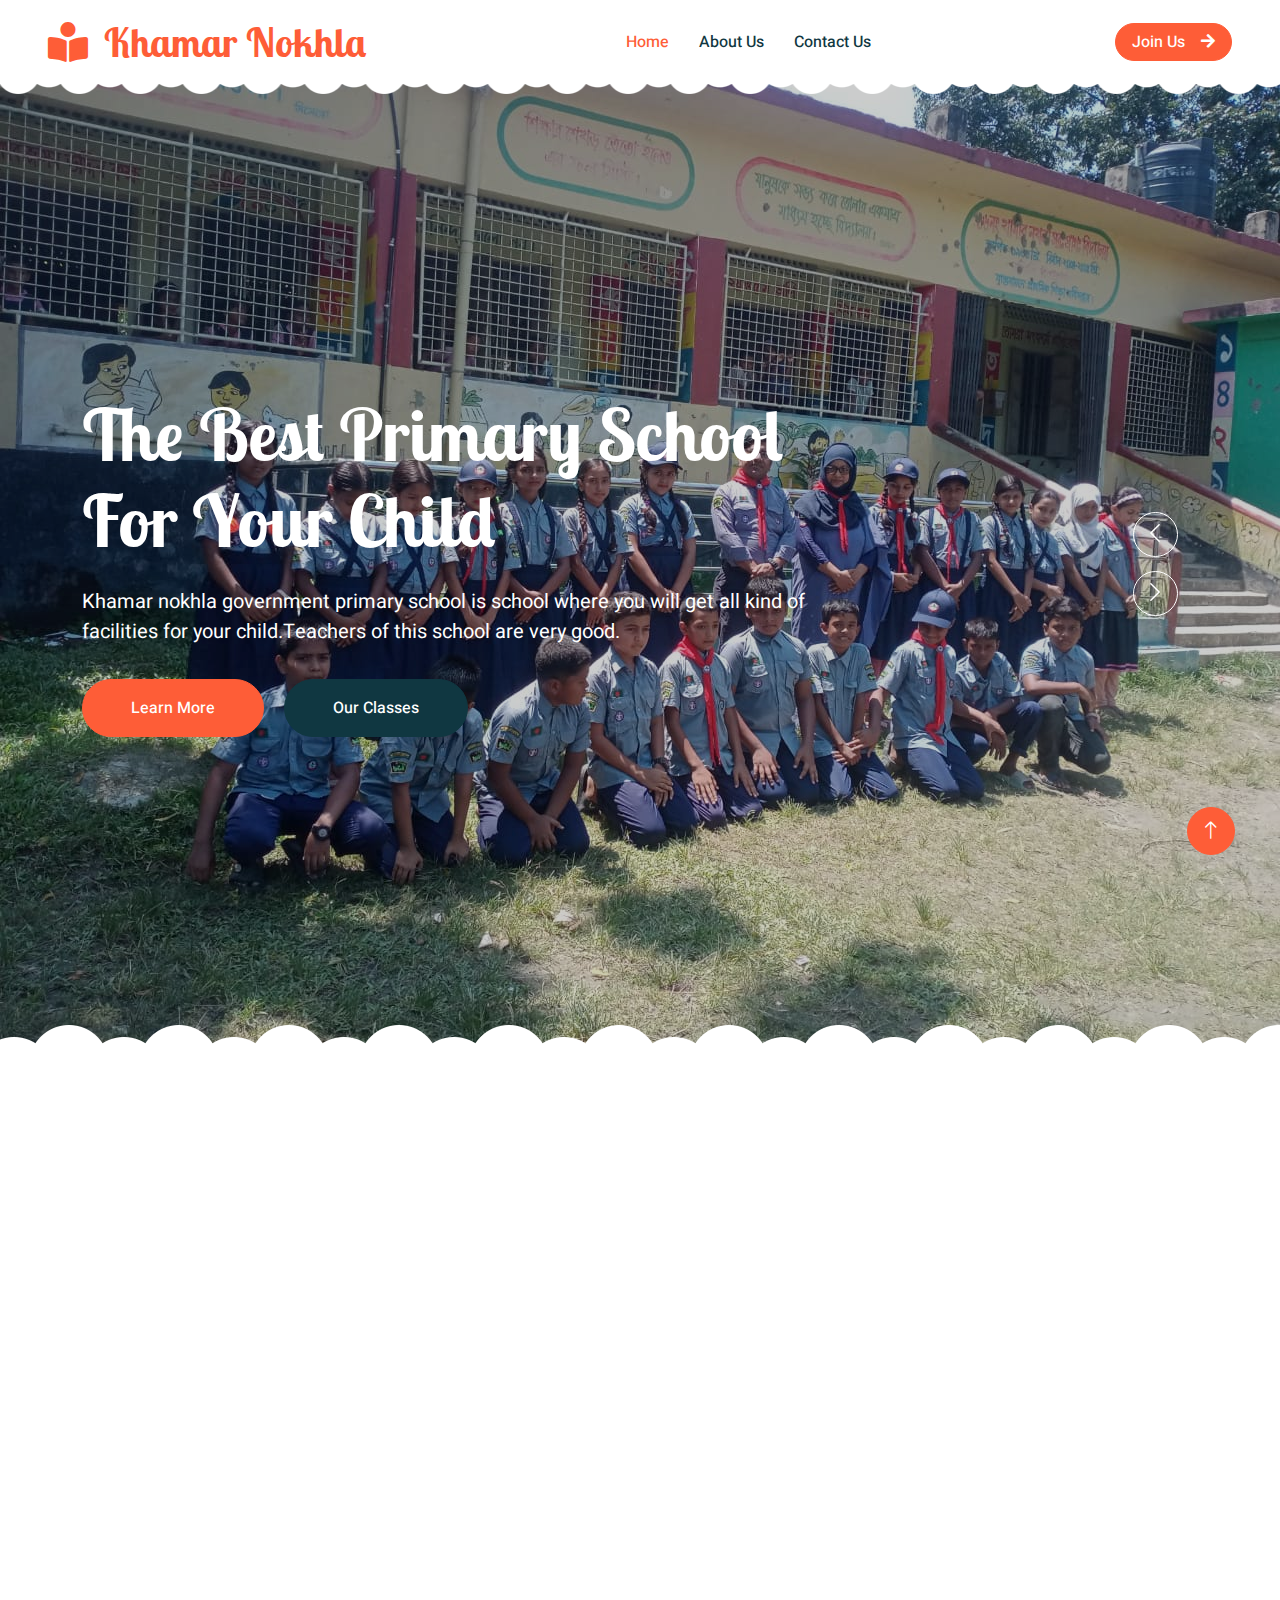
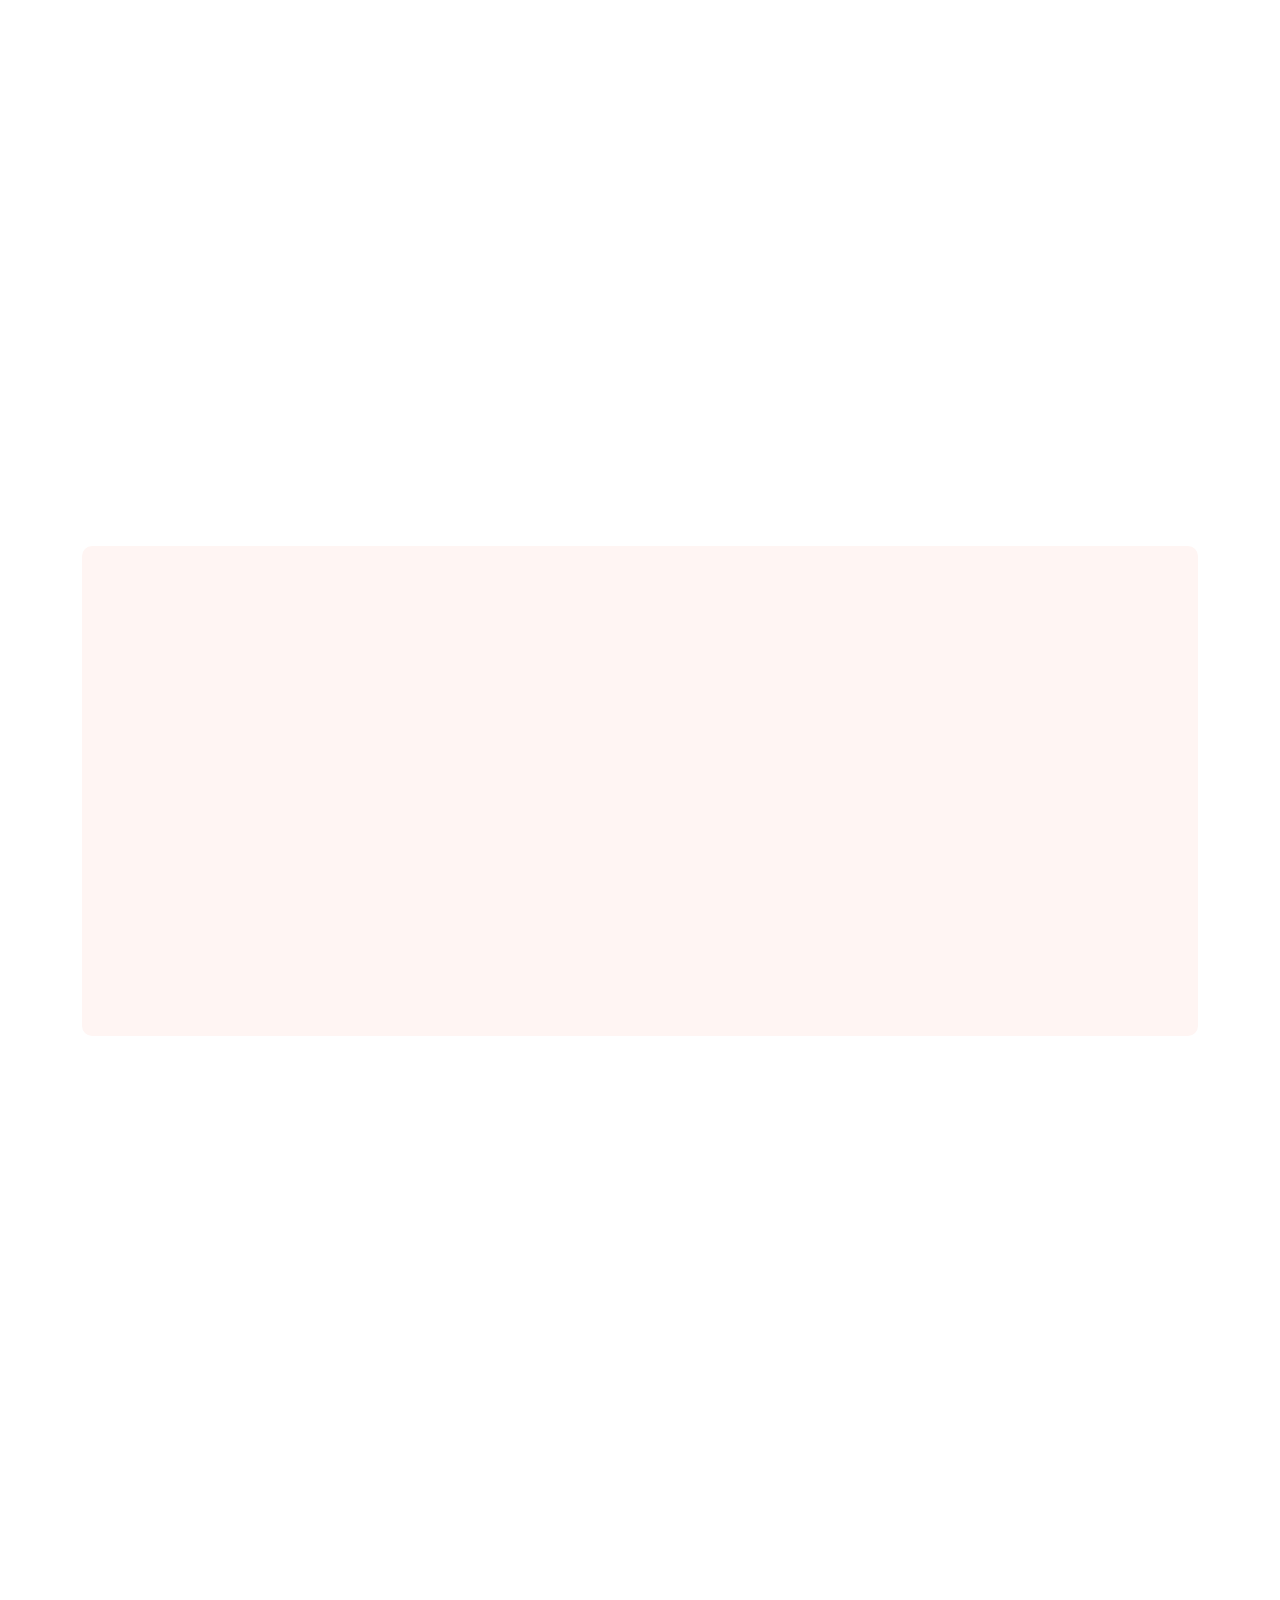
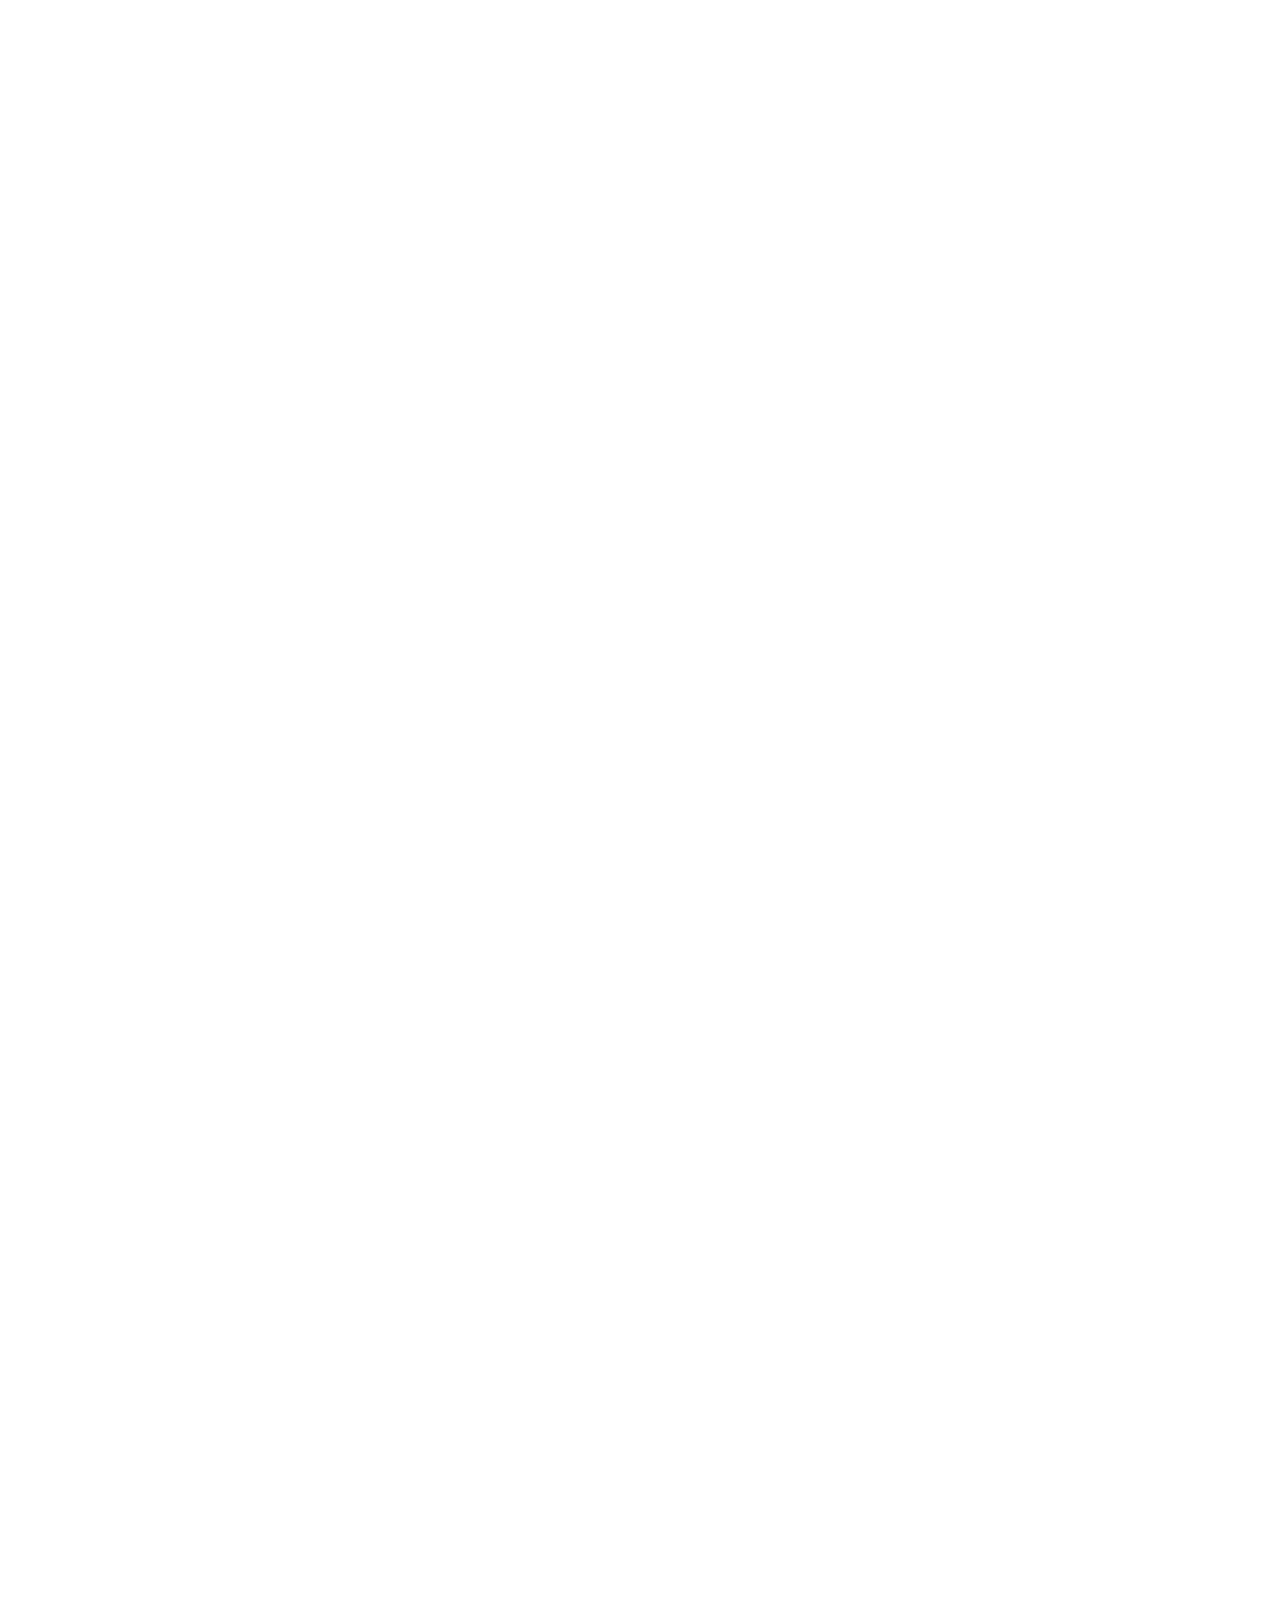
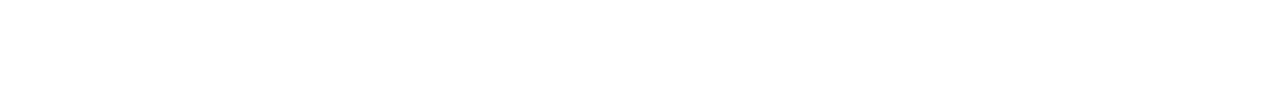
<file: index.html>
<!DOCTYPE html>
<html lang="en">

<head>
    <meta charset="utf-8">
    <title>Khamar Nokhla Govt Primary School</title>
    <meta content="width=device-width, initial-scale=1.0" name="viewport">
    <meta content="" name="keywords">
    <meta content="" name="description">

    <!-- Favicon -->
    <link href="img/favicon.ico" rel="icon">

    <!-- Google Web Fonts -->
    <link rel="preconnect" href="https://fonts.googleapis.com">
    <link rel="preconnect" href="https://fonts.gstatic.com" crossorigin>
    <link href="https://fonts.googleapis.com/css2?family=Heebo:wght@400;500;600&family=Inter:wght@600&family=Lobster+Two:wght@700&display=swap" rel="stylesheet">

    <!-- Icon Font Stylesheet -->
    <link href="https://cdnjs.cloudflare.com/ajax/libs/font-awesome/5.10.0/css/all.min.css" rel="stylesheet">
    <link href="https://cdn.jsdelivr.net/npm/bootstrap-icons@1.4.1/font/bootstrap-icons.css" rel="stylesheet">

    <!-- Libraries Stylesheet -->
    <link href="lib/animate/animate.min.css" rel="stylesheet">
    <link href="lib/owlcarousel/assets/owl.carousel.min.css" rel="stylesheet">

    <!-- Customized Bootstrap Stylesheet -->
    <link href="css/bootstrap.min.css" rel="stylesheet">

    <!-- Template Stylesheet -->
    <link href="css/style.css" rel="stylesheet">
</head>

<body>
    <div class="container-xxl bg-white p-0">
        <!-- Spinner Start -->
        <div id="spinner" class="show bg-white position-fixed translate-middle w-100 vh-100 top-50 start-50 d-flex align-items-center justify-content-center">
            <div class="spinner-border text-primary" style="width: 3rem; height: 3rem;" role="status">
                <span class="sr-only">Loading...</span>
            </div>
        </div>
        <!-- Spinner End -->


        <!-- Navbar Start -->
        <nav class="navbar navbar-expand-lg bg-white navbar-light sticky-top px-4 px-lg-5 py-lg-0">
            <a href="index.html" class="navbar-brand">
                <h1 class="m-0 text-primary"><i class="fa fa-book-reader me-3"></i>Khamar Nokhla</h1>
            </a>
            <button type="button" class="navbar-toggler" data-bs-toggle="collapse" data-bs-target="#navbarCollapse">
                <span class="navbar-toggler-icon"></span>
            </button>
            <div class="collapse navbar-collapse" id="navbarCollapse">
                <div class="navbar-nav mx-auto">
                    <a href="index.html" class="nav-item nav-link active">Home</a>
                    <a href="about.html" class="nav-item nav-link">About Us</a>
                    <a href="contact.html" class="nav-item nav-link">Contact Us</a>
                </div>
                <a href="" class="btn btn-primary rounded-pill px-3 d-none d-lg-block">Join Us<i class="fa fa-arrow-right ms-3"></i></a>
            </div>
        </nav>
        <!-- Navbar End -->


        <!-- Carousel Start -->
        <div class="container-fluid p-0 mb-5">
            <div class="owl-carousel header-carousel position-relative">
                <div class="owl-carousel-item position-relative">
                    <img class="img-fluid" src="img/image1.jpg" alt="">
                    <div class="position-absolute top-0 start-0 w-100 h-100 d-flex align-items-center" style="background: rgba(0, 0, 0, .2);">
                        <div class="container">
                            <div class="row justify-content-start">
                                <div class="col-10 col-lg-8">
                                    <h1 class="display-2 text-white animated slideInDown mb-4">The Best Primary School For Your Child</h1>
                                    <p class="fs-5 fw-medium text-white mb-4 pb-2">Khamar nokhla government primary school is  school where you will get all kind of facilities for your child.Teachers of this school are very good.</p>
                                    <a href="" class="btn btn-primary rounded-pill py-sm-3 px-sm-5 me-3 animated slideInLeft">Learn More</a>
                                    <a href="" class="btn btn-dark rounded-pill py-sm-3 px-sm-5 animated slideInRight">Our Classes</a>
                                </div>
                            </div>
                        </div>
                    </div>
                </div>
                <div class="owl-carousel-item position-relative">
                    <img class="img-fluid" src="img/image2.jpg" alt="">
                    <div class="position-absolute top-0 start-0 w-100 h-100 d-flex align-items-center" style="background: rgba(0, 0, 0, .2);">
                        <div class="container">
                            <div class="row justify-content-start">
                                <div class="col-10 col-lg-8">
                                    <h1 class="display-2 text-white animated slideInDown mb-4">Make A Brighter Future For Your Child</h1>
                                    <p class="fs-5 fw-medium text-white mb-4 pb-2">\Make a bright future for your child with our well trained teachers</p>
                                    <a href="" class="btn btn-primary rounded-pill py-sm-3 px-sm-5 me-3 animated slideInLeft">Learn More</a>
                                    <a href="" class="btn btn-dark rounded-pill py-sm-3 px-sm-5 animated slideInRight">Our Classes</a>
                                </div>
                            </div>
                        </div>
                    </div>
                </div>
            </div>
        </div>
        <!-- Carousel End -->


        <!-- Facilities Start -->
        <div class="container-xxl py-5">
            <div class="container">
                <div class="text-center mx-auto mb-5 wow fadeInUp" data-wow-delay="0.1s" style="max-width: 600px;">
                    <h1 class="mb-3">School Facilities</h1>
                    <p>in our school you will get all kind of facilities for your child</p>
                </div>
                <div class="row g-4">
                    <div class="col-lg-3 col-sm-6 wow fadeInUp" data-wow-delay="0.1s">
                        <div class="facility-item">
                            <div class="facility-icon bg-primary">
                                <span class="bg-primary"></span>
                                <i class="fa fa-bus-alt fa-3x text-primary"></i>
                                <span class="bg-primary"></span>
                            </div>
                            <div class="facility-text bg-primary">
                                <h3 class="text-primary mb-3">School Vehicle</h3>
                                <p class="mb-0">We have school vehicle for your child </p>
                            </div>
                        </div>
                    </div>
                    <div class="col-lg-3 col-sm-6 wow fadeInUp" data-wow-delay="0.3s">
                        <div class="facility-item">
                            <div class="facility-icon bg-success">
                                <span class="bg-success"></span>
                                <i class="fa fa-futbol fa-3x text-success"></i>
                                <span class="bg-success"></span>
                            </div>
                            <div class="facility-text bg-success">
                                <h3 class="text-success mb-3">Playground</h3>
                                <p class="mb-0">we have very big Playground where your child can play</p>
                            </div>
                        </div>
                    </div>
                    <div class="col-lg-3 col-sm-6 wow fadeInUp" data-wow-delay="0.5s">
                        <div class="facility-item">
                            <div class="facility-icon bg-warning">
                                <span class="bg-warning"></span>
                                <i class="fa fa-home fa-3x text-warning"></i>
                                <span class="bg-warning"></span>
                            </div>
                            <div class="facility-text bg-warning">
                                <h3 class="text-warning mb-3">Expert Teachers</h3>
                                <p class="mb-0">We have very good and experienced teachers for your child</p>
                            </div>
                        </div>
                    </div>
                    <div class="col-lg-3 col-sm-6 wow fadeInUp" data-wow-delay="0.7s">
                        <div class="facility-item">
                            <div class="facility-icon bg-info">
                                <span class="bg-info"></span>
                                <i class="fa fa-chalkboard-teacher fa-3x text-info"></i>
                                <span class="bg-info"></span>
                            </div>
                            <div class="facility-text bg-info">
                                <h3 class="text-info mb-3">Positive Learning</h3>
                                <p class="mb-0">you will learn from our teachers.and all things will be important for you</p>
                            </div>
                        </div>
                    </div>
                </div>
            </div>
        </div>
        <!-- Facilities End -->


        <!-- About Start -->
        <div class="container-xxl py-5">
            <div class="container">
                <div class="row g-5 align-items-center">
                    <div class="col-lg-6 wow fadeInUp" data-wow-delay="0.1s">
                        <h1 class="mb-4">Learn More About Our Work And Our Cultural Activities</h1>
                        <p>Our school is a vibrant primary school dedicated to providing young learners with a strong foundation for their future. We focus on creating a nurturing and inclusive environment where students can thrive academically, socially, and emotionally. Our curriculum emphasizes core subjects like reading, writing, math, and science, while also integrating creative arts and physical education to ensure a well-rounded education. With dedicated teachers and a supportive community, we aim to foster curiosity, critical thinking, and a love for learning in all of our students.</p>
                    </div>
                    <div class="col-lg-6 about-img wow fadeInUp" data-wow-delay="0.5s">
                        <div class="row">
                            <div class="col-12 text-center">
                                <img class="img-fluid w-75 rounded-circle bg-light p-3" src="img/image3.jpg" alt="">
                            </div>
                            <div class="col-6 text-start" style="margin-top: -150px;">
                                <img class="img-fluid w-100 rounded-circle bg-light p-3" src="img/image4.jpg" alt="">
                            </div>
                            <div class="col-6 text-end" style="margin-top: -150px;">
                                <img class="img-fluid w-100 rounded-circle bg-light p-3" src="img/image5.jpg" alt="">
                            </div>
                        </div>
                    </div>
                </div>
            </div>
        </div>
        <!-- About End -->


        <!-- Call To Action Start -->
        <!-- <div class="container-xxl py-5">
            <div class="container">
                <div class="bg-light rounded">
                    <div class="row g-0">
                        <div class="col-lg-6 wow fadeIn" data-wow-delay="0.1s" style="min-height: 400px;">
                            <div class="position-relative h-100">
                                <img class="position-absolute w-100 h-100 rounded" src="img/call-to-action.jpg" style="object-fit: cover;">
                            </div>
                        </div>
                        <div class="col-lg-6 wow fadeIn" data-wow-delay="0.5s">
                            <div class="h-100 d-flex flex-column justify-content-center p-5">
                                <h1 class="mb-4">Become A Teacher</h1>
                                <p class="mb-4">Tempor erat elitr rebum at clita. Diam dolor diam ipsum sit. Aliqu diam amet diam et eos.
                                    Clita erat ipsum et lorem et sit, sed stet lorem sit clita duo justo magna dolore erat amet
                                </p>
                                <a class="btn btn-primary py-3 px-5" href="">Get Started Now<i class="fa fa-arrow-right ms-2"></i></a>
                            </div>
                        </div>
                    </div>
                </div>
            </div>
        </div> -->
        <!-- Call To Action End -->


        <!-- Classes Start -->
        <!-- <div class="container-xxl py-5">
            <div class="container">
                <div class="text-center mx-auto mb-5 wow fadeInUp" data-wow-delay="0.1s" style="max-width: 600px;">
                    <h1 class="mb-3">School Classes</h1>
                    <p>Eirmod sed ipsum dolor sit rebum labore magna erat. Tempor ut dolore lorem kasd vero ipsum sit eirmod sit. Ipsum diam justo sed rebum vero dolor duo.</p>
                </div>
                <div class="row g-4">
                    <div class="col-lg-4 col-md-6 wow fadeInUp" data-wow-delay="0.1s">
                        <div class="classes-item">
                            <div class="bg-light rounded-circle w-75 mx-auto p-3">
                                <img class="img-fluid rounded-circle" src="img/classes-1.jpg" alt="">
                            </div>
                            <div class="bg-light rounded p-4 pt-5 mt-n5">
                                <a class="d-block text-center h3 mt-3 mb-4" href="">Art & Drawing</a>
                                <div class="d-flex align-items-center justify-content-between mb-4">
                                    <div class="d-flex align-items-center">
                                        <img class="rounded-circle flex-shrink-0" src="img/user.jpg" alt="" style="width: 45px; height: 45px;">
                                        <div class="ms-3">
                                            <h6 class="text-primary mb-1">Jhon Doe</h6>
                                            <small>Teacher</small>
                                        </div>
                                    </div>
                                    <span class="bg-primary text-white rounded-pill py-2 px-3" href="">free</span>
                                </div>
                                <div class="row g-1">
                                    <div class="col-4">
                                        <div class="border-top border-3 border-primary pt-2">
                                            <h6 class="text-primary mb-1">Age:</h6>
                                            <small>3-5 Years</small>
                                        </div>
                                    </div>
                                    <div class="col-4">
                                        <div class="border-top border-3 border-success pt-2">
                                            <h6 class="text-success mb-1">Time:</h6>
                                            <small>9-10 AM</small>
                                        </div>
                                    </div>
                                    <div class="col-4">
                                        <div class="border-top border-3 border-warning pt-2">
                                            <h6 class="text-warning mb-1">Capacity:</h6>
                                            <small>30 Kids</small>
                                        </div>
                                    </div>
                                </div>
                            </div>
                        </div>
                    </div>
                    <div class="col-lg-4 col-md-6 wow fadeInUp" data-wow-delay="0.3s">
                        <div class="classes-item">
                            <div class="bg-light rounded-circle w-75 mx-auto p-3">
                                <img class="img-fluid rounded-circle" src="img/classes-2.jpg" alt="">
                            </div>
                            <div class="bg-light rounded p-4 pt-5 mt-n5">
                                <a class="d-block text-center h3 mt-3 mb-4" href="">Color Management</a>
                                <div class="d-flex align-items-center justify-content-between mb-4">
                                    <div class="d-flex align-items-center">
                                        <img class="rounded-circle flex-shrink-0" src="img/user.jpg" alt="" style="width: 45px; height: 45px;">
                                        <div class="ms-3">
                                            <h6 class="text-primary mb-1">Jhon Doe</h6>
                                            <small>Teacher</small>
                                        </div>
                                    </div>
                                    <span class="bg-primary text-white rounded-pill py-2 px-3" href="">free</span>
                                </div>
                                <div class="row g-1">
                                    <div class="col-4">
                                        <div class="border-top border-3 border-primary pt-2">
                                            <h6 class="text-primary mb-1">Age:</h6>
                                            <small>3-5 Years</small>
                                        </div>
                                    </div>
                                    <div class="col-4">
                                        <div class="border-top border-3 border-success pt-2">
                                            <h6 class="text-success mb-1">Time:</h6>
                                            <small>9-10 AM</small>
                                        </div>
                                    </div>
                                    <div class="col-4">
                                        <div class="border-top border-3 border-warning pt-2">
                                            <h6 class="text-warning mb-1">Capacity:</h6>
                                            <small>30 Kids</small>
                                        </div>
                                    </div>
                                </div>
                            </div>
                        </div>
                    </div>
                    <div class="col-lg-4 col-md-6 wow fadeInUp" data-wow-delay="0.5s">
                        <div class="classes-item">
                            <div class="bg-light rounded-circle w-75 mx-auto p-3">
                                <img class="img-fluid rounded-circle" src="img/classes-3.jpg" alt="">
                            </div>
                            <div class="bg-light rounded p-4 pt-5 mt-n5">
                                <a class="d-block text-center h3 mt-3 mb-4" href="">Athletic & Dance</a>
                                <div class="d-flex align-items-center justify-content-between mb-4">
                                    <div class="d-flex align-items-center">
                                        <img class="rounded-circle flex-shrink-0" src="img/user.jpg" alt="" style="width: 45px; height: 45px;">
                                        <div class="ms-3">
                                            <h6 class="text-primary mb-1">Jhon Doe</h6>
                                            <small>Teacher</small>
                                        </div>
                                    </div>
                                    <span class="bg-primary text-white rounded-pill py-2 px-3" href="">free</span>
                                </div>
                                <div class="row g-1">
                                    <div class="col-4">
                                        <div class="border-top border-3 border-primary pt-2">
                                            <h6 class="text-primary mb-1">Age:</h6>
                                            <small>3-5 Years</small>
                                        </div>
                                    </div>
                                    <div class="col-4">
                                        <div class="border-top border-3 border-success pt-2">
                                            <h6 class="text-success mb-1">Time:</h6>
                                            <small>9-10 AM</small>
                                        </div>
                                    </div>
                                    <div class="col-4">
                                        <div class="border-top border-3 border-warning pt-2">
                                            <h6 class="text-warning mb-1">Capacity:</h6>
                                            <small>30 Kids</small>
                                        </div>
                                    </div>
                                </div>
                            </div>
                        </div>
                    </div>
                    <div class="col-lg-4 col-md-6 wow fadeInUp" data-wow-delay="0.1s">
                        <div class="classes-item">
                            <div class="bg-light rounded-circle w-75 mx-auto p-3">
                                <img class="img-fluid rounded-circle" src="img/classes-4.jpg" alt="">
                            </div>
                            <div class="bg-light rounded p-4 pt-5 mt-n5">
                                <a class="d-block text-center h3 mt-3 mb-4" href="">Language & Speaking</a>
                                <div class="d-flex align-items-center justify-content-between mb-4">
                                    <div class="d-flex align-items-center">
                                        <img class="rounded-circle flex-shrink-0" src="img/user.jpg" alt="" style="width: 45px; height: 45px;">
                                        <div class="ms-3">
                                            <h6 class="text-primary mb-1">Jhon Doe</h6>
                                            <small>Teacher</small>
                                        </div>
                                    </div>
                                    <span class="bg-primary text-white rounded-pill py-2 px-3" href="">free</span>
                                </div>
                                <div class="row g-1">
                                    <div class="col-4">
                                        <div class="border-top border-3 border-primary pt-2">
                                            <h6 class="text-primary mb-1">Age:</h6>
                                            <small>3-5 Years</small>
                                        </div>
                                    </div>
                                    <div class="col-4">
                                        <div class="border-top border-3 border-success pt-2">
                                            <h6 class="text-success mb-1">Time:</h6>
                                            <small>9-10 AM</small>
                                        </div>
                                    </div>
                                    <div class="col-4">
                                        <div class="border-top border-3 border-warning pt-2">
                                            <h6 class="text-warning mb-1">Capacity:</h6>
                                            <small>30 Kids</small>
                                        </div>
                                    </div>
                                </div>
                            </div>
                        </div>
                    </div>
                    <div class="col-lg-4 col-md-6 wow fadeInUp" data-wow-delay="0.3s">
                        <div class="classes-item">
                            <div class="bg-light rounded-circle w-75 mx-auto p-3">
                                <img class="img-fluid rounded-circle" src="img/classes-5.jpg" alt="">
                            </div>
                            <div class="bg-light rounded p-4 pt-5 mt-n5">
                                <a class="d-block text-center h3 mt-3 mb-4" href="">Religion & History</a>
                                <div class="d-flex align-items-center justify-content-between mb-4">
                                    <div class="d-flex align-items-center">
                                        <img class="rounded-circle flex-shrink-0" src="img/user.jpg" alt="" style="width: 45px; height: 45px;">
                                        <div class="ms-3">
                                            <h6 class="text-primary mb-1">Jhon Doe</h6>
                                            <small>Teacher</small>
                                        </div>
                                    </div>
                                    <span class="bg-primary text-white rounded-pill py-2 px-3" href="">free</span>
                                </div>
                                <div class="row g-1">
                                    <div class="col-4">
                                        <div class="border-top border-3 border-primary pt-2">
                                            <h6 class="text-primary mb-1">Age:</h6>
                                            <small>3-5 Years</small>
                                        </div>
                                    </div>
                                    <div class="col-4">
                                        <div class="border-top border-3 border-success pt-2">
                                            <h6 class="text-success mb-1">Time:</h6>
                                            <small>9-10 AM</small>
                                        </div>
                                    </div>
                                    <div class="col-4">
                                        <div class="border-top border-3 border-warning pt-2">
                                            <h6 class="text-warning mb-1">Capacity:</h6>
                                            <small>30 Kids</small>
                                        </div>
                                    </div>
                                </div>
                            </div>
                        </div>
                    </div>
                    <div class="col-lg-4 col-md-6 wow fadeInUp" data-wow-delay="0.5s">
                        <div class="classes-item">
                            <div class="bg-light rounded-circle w-75 mx-auto p-3">
                                <img class="img-fluid rounded-circle" src="img/classes-6.jpg" alt="">
                            </div>
                            <div class="bg-light rounded p-4 pt-5 mt-n5">
                                <a class="d-block text-center h3 mt-3 mb-4" href="">General Knowledge</a>
                                <div class="d-flex align-items-center justify-content-between mb-4">
                                    <div class="d-flex align-items-center">
                                        <img class="rounded-circle flex-shrink-0" src="img/user.jpg" alt="" style="width: 45px; height: 45px;">
                                        <div class="ms-3">
                                            <h6 class="text-primary mb-1">Jhon Doe</h6>
                                            <small>Teacher</small>
                                        </div>
                                    </div>
                                    <span class="bg-primary text-white rounded-pill py-2 px-3" href="">free</span>
                                </div>
                                <div class="row g-1">
                                    <div class="col-4">
                                        <div class="border-top border-3 border-primary pt-2">
                                            <h6 class="text-primary mb-1">Age:</h6>
                                            <small>3-5 Years</small>
                                        </div>
                                    </div>
                                    <div class="col-4">
                                        <div class="border-top border-3 border-success pt-2">
                                            <h6 class="text-success mb-1">Time:</h6>
                                            <small>9-10 AM</small>
                                        </div>
                                    </div>
                                    <div class="col-4">
                                        <div class="border-top border-3 border-warning pt-2">
                                            <h6 class="text-warning mb-1">Capacity:</h6>
                                            <small>30 Kids</small>
                                        </div>
                                    </div>
                                </div>
                            </div>
                        </div>
                    </div>
                </div>
            </div>
        </div> -->
        <!-- Classes End -->


        <!-- Appointment Start -->
        <div class="container-xxl py-5">
            <div class="container">
                <div class="bg-light rounded">
                    <div class="row g-0">
                        <div class="col-lg-6 wow fadeIn" data-wow-delay="0.1s">
                            <div class="h-100 d-flex flex-column justify-content-center p-5">
                                <h1 class="mb-4">Make Appointment</h1>
                                <form>
                                    <div class="row g-3">
                                        <div class="col-sm-6">
                                            <div class="form-floating">
                                                <input type="text" class="form-control border-0" id="gname" placeholder="Gurdian Name">
                                                <label for="gname">Gurdian Name</label>
                                            </div>
                                        </div>
                                        <div class="col-sm-6">
                                            <div class="form-floating">
                                                <input type="email" class="form-control border-0" id="gmail" placeholder="Gurdian Email">
                                                <label for="gmail">Gurdian Email</label>
                                            </div>
                                        </div>
                                        <div class="col-sm-6">
                                            <div class="form-floating">
                                                <input type="text" class="form-control border-0" id="cname" placeholder="Child Name">
                                                <label for="cname">Child Name</label>
                                            </div>
                                        </div>
                                        <div class="col-sm-6">
                                            <div class="form-floating">
                                                <input type="text" class="form-control border-0" id="cage" placeholder="Child Age">
                                                <label for="cage">Child Age</label>
                                            </div>
                                        </div>
                                        <div class="col-12">
                                            <div class="form-floating">
                                                <textarea class="form-control border-0" placeholder="Leave a message here" id="message" style="height: 100px"></textarea>
                                                <label for="message">Message</label>
                                            </div>
                                        </div>
                                        <div class="col-12">
                                            <button class="btn btn-primary w-100 py-3" type="submit">Submit</button>
                                        </div>
                                    </div>
                                </form>
                            </div>
                        </div>
                        <div class="col-lg-6 wow fadeIn" data-wow-delay="0.5s" style="min-height: 400px;">
                            <div class="position-relative h-100">
                                <img class="position-absolute w-100 h-100 rounded" src="img/appoinment.jpg" style="object-fit: cover;">
                            </div>
                        </div>
                    </div>
                </div>
            </div>
        </div>
        <!-- Appointment End -->


        <!-- Team Start -->
        <div class="container-xxl py-5">
            <div class="container">
                <div class="text-center mx-auto mb-5 wow fadeInUp " data-wow-delay="0.1s" style="max-width: 600px;">
                    <h1 class="mb-3">Teachers</h1>
                    <p>Here are some of our Teachers</p>
                </div>
                <div class="row g-4 " >
                    <div class="col-lg-4 col-md-6 wow fadeInUp" data-wow-delay="0.1s">
                        <div class="team-item position-relative">
                            <img class="img-fluid rounded-circle w-75" src="img/teacher1.jpg" alt="">
                        </div>
                    </div>
                    <div class="col-lg-4 col-md-6 wow fadeInUp" data-wow-delay="0.3s">
                        <div class="team-item position-relative">
                            <img class="img-fluid rounded-circle w-75" src="img/teacher2.jpg" alt="">
                        </div>
                    </div>
                    <div class="col-lg-4 col-md-6 wow fadeInUp" data-wow-delay="0.5s">
                        <div class="team-item position-relative">
                            <img class="img-fluid rounded-circle w-75" src="img/teacher3.jpg" alt="">
                        </div>
                    </div>
                    <div class="col-lg-4 col-md-6 wow fadeInUp" data-wow-delay="0.5s">
                        <div class="team-item position-relative">
                            <img class="img-fluid rounded-circle w-75" src="img/teacher4.jpg" alt="">
                        </div>
                    </div>
                    <div class="col-lg-4 col-md-6 wow fadeInUp" data-wow-delay="0.5s">
                        <div class="team-item position-relative">
                            <img class="img-fluid rounded-circle w-75" src="img/teacher5.jpg" alt="">
                        </div>
                    </div>
                    <div class="col-lg-4 col-md-6 wow fadeInUp" data-wow-delay="0.5s">
                        <div class="team-item position-relative">
                            <img class="img-fluid rounded-circle w-75" src="img/teacher6.jpg" alt="">
                        </div>
                    </div>
                </div>
            </div>
        </div>
        <!-- Team End -->


        <!-- Testimonial Start -->
        <div class="container-xxl py-5">
            <div class="container">
                <div class="text-center mx-auto mb-5 wow fadeInUp" data-wow-delay="0.1s" style="max-width: 600px;">
                    <h1 class="mb-3">Our Gurdians say Say!</h1>
                    <p>here are some of our gurdians comments about our school</p>
                </div>
                <div class="owl-carousel testimonial-carousel wow fadeInUp" data-wow-delay="0.1s">
                    <div class="testimonial-item bg-light rounded p-5">
                        <p class="fs-5">teachers of this school are very good.my child alaways like to study with them.</p>
                        <div class="d-flex align-items-center bg-white me-n5" style="border-radius: 50px 0 0 50px;">
                            <img class="img-fluid flex-shrink-0 rounded-circle" src="img/testimonial.png" style="width: 90px; height: 90px;">
                            <div class="ps-3">
                                <h3 class="mb-1">Mukta Akter</h3>
                            </div>
                            <i class="fa fa-quote-right fa-3x text-primary ms-auto d-none d-sm-flex"></i>
                        </div>
                    </div>
                    <div class="testimonial-item bg-light rounded p-5">
                        <p class="fs-5">my child is very happy with this school. and he is improved a lot</p>
                        <div class="d-flex align-items-center bg-white me-n5" style="border-radius: 50px 0 0 50px;">
                            <img class="img-fluid flex-shrink-0 rounded-circle" src="img/testimonial.png" style="width: 90px; height: 90px;">
                            <div class="ps-3">
                                <h3 class="mb-1">Azizul Pathan</h3>
                            </div>
                            <i class="fa fa-quote-right fa-3x text-primary ms-auto d-none d-sm-flex"></i>
                        </div>
                    </div>
                    <div class="testimonial-item bg-light rounded p-5">
                        <p class="fs-5">for  this school my child is able to earn various rewards and participate in various activities</p>
                        <div class="d-flex align-items-center bg-white me-n5" style="border-radius: 50px 0 0 50px;">
                            <img class="img-fluid flex-shrink-0 rounded-circle" src="img/testimonial.png" style="width: 90px; height: 90px;">
                            <div class="ps-3">
                                <h3 class="mb-1">Shurma akther</h3>
                            </div>
                            <i class="fa fa-quote-right fa-3x text-primary ms-auto d-none d-sm-flex"></i>
                        </div>
                    </div>
                </div>
            </div>
        </div>
        <!-- Testimonial End -->


        <!-- Footer Start -->
        <div class="container-fluid bg-dark text-white-50 footer pt-5 mt-5 wow fadeIn" data-wow-delay="0.1s">
            <div class="container py-5">
                <div class="row g-5">
                    <div class="col-lg-3 col-md-6">
                        <h3 class="text-white mb-4">Get In Touch</h3>
                        <p class="mb-2"><i class="fa fa-map-marker-alt me-3"></i>Athkola, Gachihata, Katiadi, Kishoreganj, dhaka, Bangladesh </p>
                        <p class="mb-2"><i class="fa fa-phone-alt me-3"></i>+880 175 250 8485</p>
                        <p class="mb-2"><i class="fa fa-envelope me-3"></i>emailtoshirinakther@gmail.com</p>
                        <div class="d-flex pt-2">
                            <a class="btn btn-outline-light btn-social" href=""><i class="fab fa-twitter"></i></a>
                            <a class="btn btn-outline-light btn-social" href=""><i class="fab fa-facebook-f"></i></a>
                            <a class="btn btn-outline-light btn-social" href=""><i class="fab fa-youtube"></i></a>
                            <a class="btn btn-outline-light btn-social" href=""><i class="fab fa-linkedin-in"></i></a>
                        </div>
                    </div>
                    <div class="col-lg-3 col-md-6">
                        <h3 class="text-white mb-4">Quick Links</h3>
                        <a class="btn btn-link text-white-50" href="/about.html">About Us</a>
                        <a class="btn btn-link text-white-50" href="/contact.html">Contact Us</a>
                        <a class="btn btn-link text-white-50" href="/">Home</a>
                    </div>

                </div>
            </div>
            <div class="container">
                <div class="copyright">
                    <div class="row">
                        <div class="col-md-6 text-center text-md-start mb-3 mb-md-0">
                            &copy; <a class="border-bottom" href="">Khamar Nokhla</a>, All Right Reserved.
							Designed By <a class="border-bottom" href="https://3d-portfolio-coral.vercel.app">CodeEx</a>
                        </div>
                        <div class="col-md-6 text-center text-md-end">
                            <div class="footer-menu">
                                <a href="/">Home</a>
                                <a href="/contact.html">Contact</a>
                                <a href="/about.html">About us</a>
                            </div>
                        </div>
                    </div>
                </div>
            </div>
        </div>
        <!-- Footer End -->


        <!-- Back to Top -->
        <a href="#" class="btn btn-lg btn-primary btn-lg-square back-to-top"><i class="bi bi-arrow-up"></i></a>
    </div>

    <!-- JavaScript Libraries -->
    <script src="https://code.jquery.com/jquery-3.4.1.min.js"></script>
    <script src="https://cdn.jsdelivr.net/npm/bootstrap@5.0.0/dist/js/bootstrap.bundle.min.js"></script>
    <script src="lib/wow/wow.min.js"></script>
    <script src="lib/easing/easing.min.js"></script>
    <script src="lib/waypoints/waypoints.min.js"></script>
    <script src="lib/owlcarousel/owl.carousel.min.js"></script>

    <!-- Template Javascript -->
    <script src="js/main.js"></script>
</body>

</html>
</file>
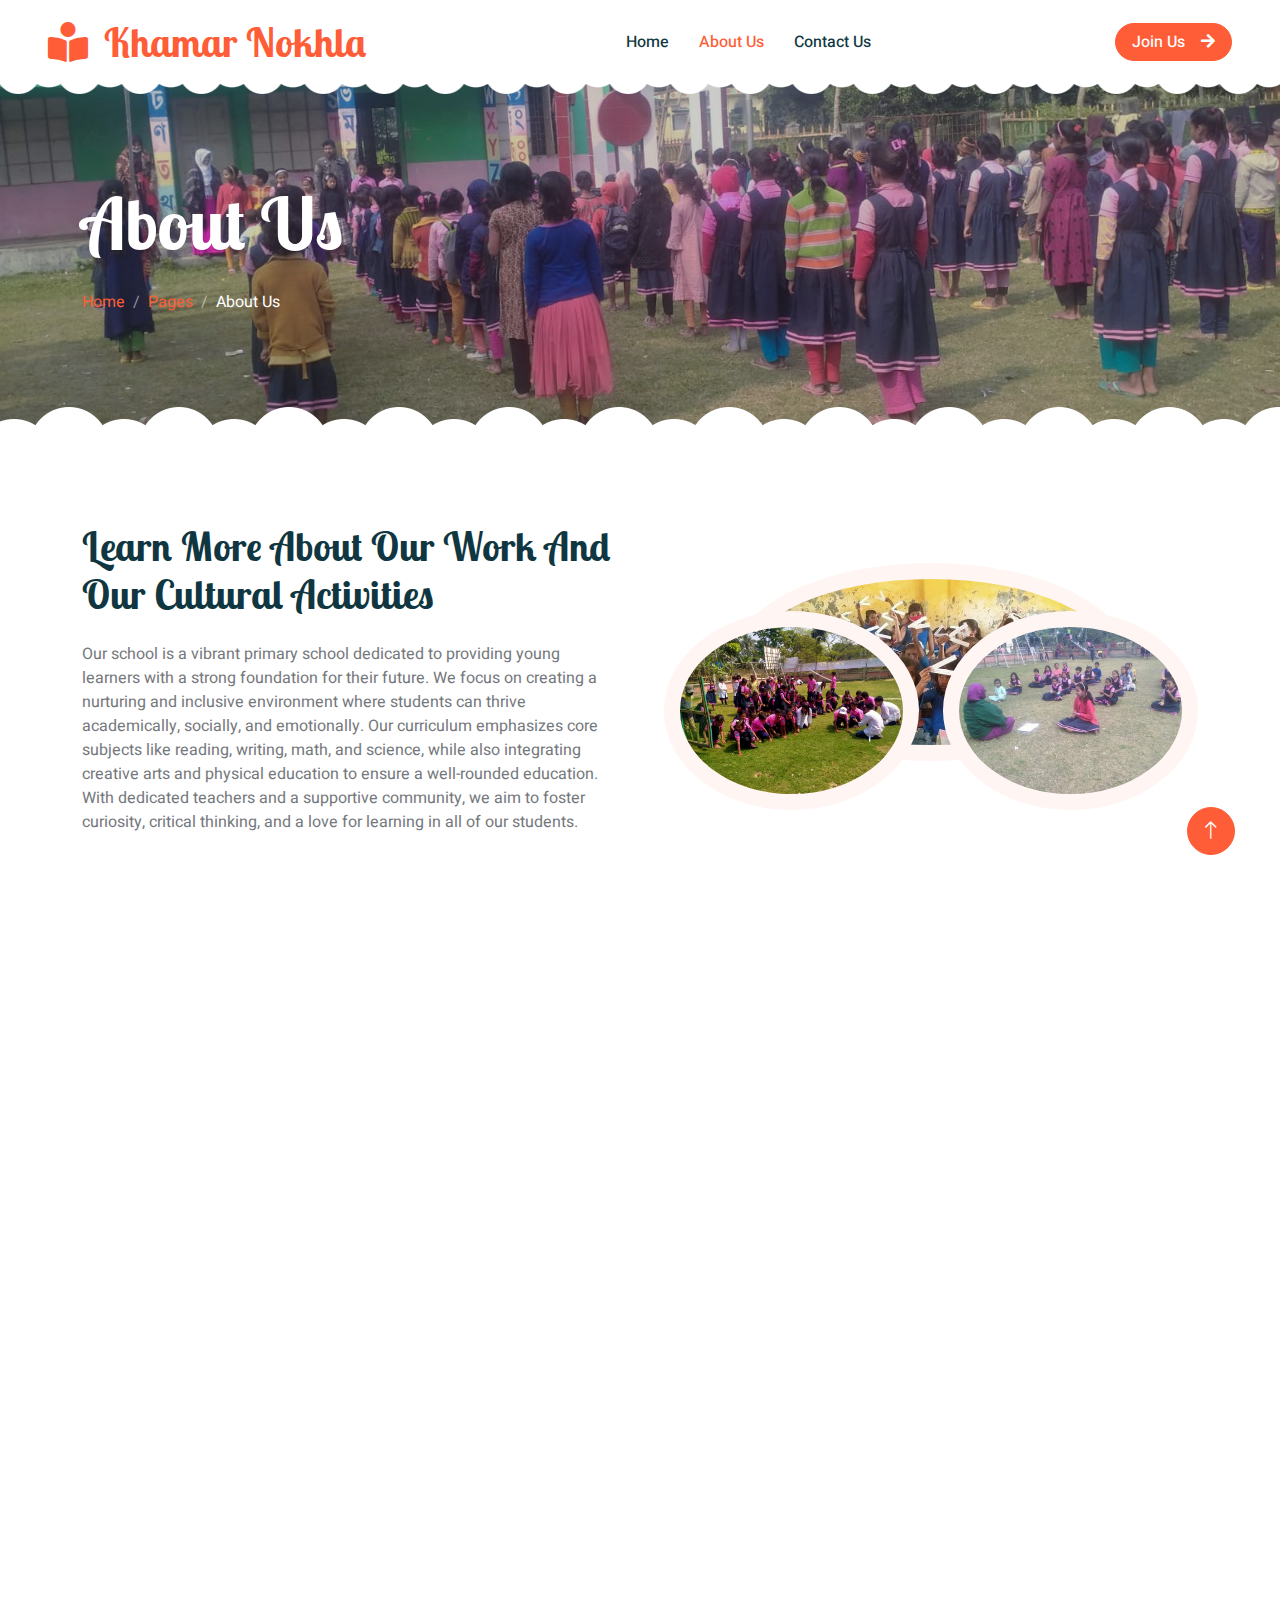
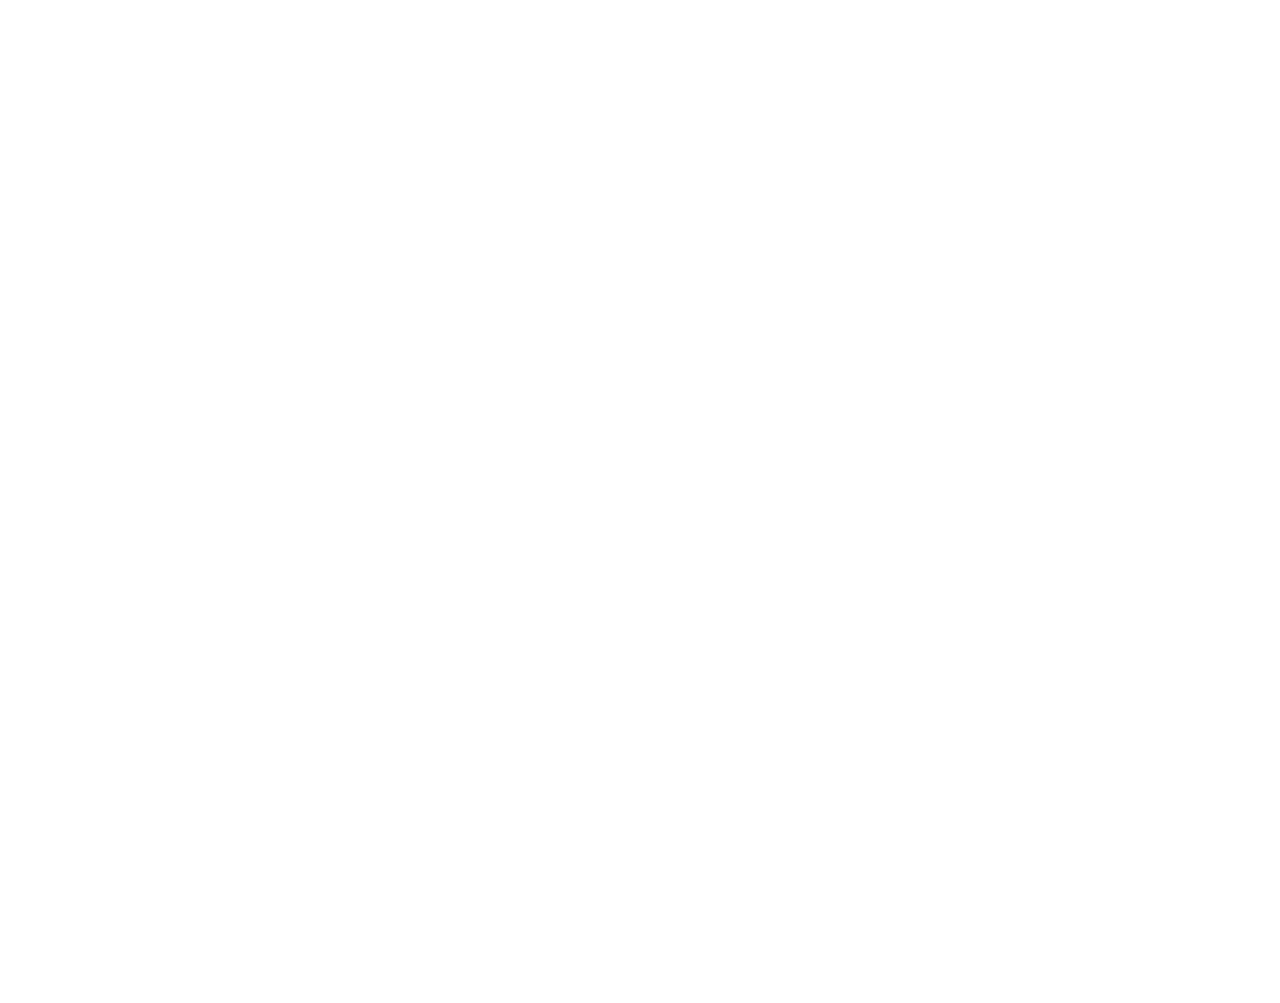
<file: about.html>
<!DOCTYPE html>
<html lang="en">

<head>
    <meta charset="utf-8">
    <title>Khamar Nokhla Govt Primary School</title>
    <meta content="width=device-width, initial-scale=1.0" name="viewport">
    <meta content="" name="keywords">
    <meta content="" name="description">

    <!-- Favicon -->
    <link href="img/favicon.ico" rel="icon">

    <!-- Google Web Fonts -->
    <link rel="preconnect" href="https://fonts.googleapis.com">
    <link rel="preconnect" href="https://fonts.gstatic.com" crossorigin>
    <link href="https://fonts.googleapis.com/css2?family=Heebo:wght@400;500;600&family=Inter:wght@600&family=Lobster+Two:wght@700&display=swap" rel="stylesheet">

    <!-- Icon Font Stylesheet -->
    <link href="https://cdnjs.cloudflare.com/ajax/libs/font-awesome/5.10.0/css/all.min.css" rel="stylesheet">
    <link href="https://cdn.jsdelivr.net/npm/bootstrap-icons@1.4.1/font/bootstrap-icons.css" rel="stylesheet">

    <!-- Libraries Stylesheet -->
    <link href="lib/animate/animate.min.css" rel="stylesheet">
    <link href="lib/owlcarousel/assets/owl.carousel.min.css" rel="stylesheet">

    <!-- Customized Bootstrap Stylesheet -->
    <link href="css/bootstrap.min.css" rel="stylesheet">

    <!-- Template Stylesheet -->
    <link href="css/style.css" rel="stylesheet">
</head>

<body>
    <div class="container-xxl bg-white p-0">
        <!-- Spinner Start -->
        <div id="spinner" class="show bg-white position-fixed translate-middle w-100 vh-100 top-50 start-50 d-flex align-items-center justify-content-center">
            <div class="spinner-border text-primary" style="width: 3rem; height: 3rem;" role="status">
                <span class="sr-only">Loading...</span>
            </div>
        </div>
        <!-- Spinner End -->


        <!-- Navbar Start -->
        <nav class="navbar navbar-expand-lg bg-white navbar-light sticky-top px-4 px-lg-5 py-lg-0">
            <a href="index.html" class="navbar-brand">
                <h1 class="m-0 text-primary"><i class="fa fa-book-reader me-3"></i>Khamar Nokhla</h1>
            </a>
            <button type="button" class="navbar-toggler" data-bs-toggle="collapse" data-bs-target="#navbarCollapse">
                <span class="navbar-toggler-icon"></span>
            </button>
            <div class="collapse navbar-collapse" id="navbarCollapse">
                <div class="navbar-nav mx-auto">
                    <a href="index.html" class="nav-item nav-link">Home</a>
                    <a href="about.html" class="nav-item nav-link active">About Us</a>
                    <a href="contact.html" class="nav-item nav-link">Contact Us</a>
                </div>
                <a href="" class="btn btn-primary rounded-pill px-3 d-none d-lg-block">Join Us<i class="fa fa-arrow-right ms-3"></i></a>
            </div>
        </nav>
        <!-- Navbar End -->


        <!-- Page Header End -->
        <div class="container-xxl py-5 page-header position-relative mb-5">
            <div class="container py-5">
                <h1 class="display-2 text-white animated slideInDown mb-4">About Us</h1>
                <nav aria-label="breadcrumb animated slideInDown">
                    <ol class="breadcrumb">
                        <li class="breadcrumb-item"><a href="#">Home</a></li>
                        <li class="breadcrumb-item"><a href="#">Pages</a></li>
                        <li class="breadcrumb-item text-white active" aria-current="page">About Us</li>
                    </ol>
                </nav>
            </div>
        </div>
        <!-- Page Header End -->


        <!-- About Start -->
        <div class="container-xxl py-5">
            <div class="container">
                <div class="row g-5 align-items-center">
                    <div class="col-lg-6 wow fadeInUp" data-wow-delay="0.1s">
                        <h1 class="mb-4">Learn More About Our Work And Our Cultural Activities</h1>
                        <p>Our school is a vibrant primary school dedicated to providing young learners with a strong foundation for their future. We focus on creating a nurturing and inclusive environment where students can thrive academically, socially, and emotionally. Our curriculum emphasizes core subjects like reading, writing, math, and science, while also integrating creative arts and physical education to ensure a well-rounded education. With dedicated teachers and a supportive community, we aim to foster curiosity, critical thinking, and a love for learning in all of our students.</p>
                    </div>
                    <div class="col-lg-6 about-img wow fadeInUp" data-wow-delay="0.5s">
                        <div class="row">
                            <div class="col-12 text-center">
                                <img class="img-fluid w-75 rounded-circle bg-light p-3" src="img/image3.jpg" alt="">
                            </div>
                            <div class="col-6 text-start" style="margin-top: -150px;">
                                <img class="img-fluid w-100 rounded-circle bg-light p-3" src="img/image4.jpg" alt="">
                            </div>
                            <div class="col-6 text-end" style="margin-top: -150px;">
                                <img class="img-fluid w-100 rounded-circle bg-light p-3" src="img/image5.jpg" alt="">
                            </div>
                        </div>
                    </div>
                </div>
            </div>
        </div>
        <!-- About End -->





        <!-- Team Start -->
        <div class="container-xxl py-5">
            <div class="container">
                <div class="text-center mx-auto mb-5 wow fadeInUp " data-wow-delay="0.1s" style="max-width: 600px;">
                    <h1 class="mb-3">Teachers</h1>
                    <p>Here are some of our Teachers</p>
                </div>
                <div class="row g-4 " >
                    <div class="col-lg-4 col-md-6 wow fadeInUp" data-wow-delay="0.1s">
                        <div class="team-item position-relative">
                            <img class="img-fluid rounded-circle w-75" src="img/teacher1.jpg" alt="">
                        </div>
                    </div>
                    <div class="col-lg-4 col-md-6 wow fadeInUp" data-wow-delay="0.3s">
                        <div class="team-item position-relative">
                            <img class="img-fluid rounded-circle w-75" src="img/teacher2.jpg" alt="">
                        </div>
                    </div>
                    <div class="col-lg-4 col-md-6 wow fadeInUp" data-wow-delay="0.5s">
                        <div class="team-item position-relative">
                            <img class="img-fluid rounded-circle w-75" src="img/teacher3.jpg" alt="">
                        </div>
                    </div>
                    <div class="col-lg-4 col-md-6 wow fadeInUp" data-wow-delay="0.5s">
                        <div class="team-item position-relative">
                            <img class="img-fluid rounded-circle w-75" src="img/teacher4.jpg" alt="">
                        </div>
                    </div>
                    <div class="col-lg-4 col-md-6 wow fadeInUp" data-wow-delay="0.5s">
                        <div class="team-item position-relative">
                            <img class="img-fluid rounded-circle w-75" src="img/teacher5.jpg" alt="">
                        </div>
                    </div>
                    <div class="col-lg-4 col-md-6 wow fadeInUp" data-wow-delay="0.5s">
                        <div class="team-item position-relative">
                            <img class="img-fluid rounded-circle w-75" src="img/teacher6.jpg" alt="">
                        </div>
                    </div>
                </div>
            </div>
        </div>
        <!-- Team End -->


        <!-- Footer Start -->
        <div class="container-fluid bg-dark text-white-50 footer pt-5 mt-5 wow fadeIn" data-wow-delay="0.1s">
            <div class="container py-5">
                <div class="row g-5">
                    <div class="col-lg-3 col-md-6">
                        <h3 class="text-white mb-4">Get In Touch</h3>
                        <p class="mb-2"><i class="fa fa-map-marker-alt me-3"></i>Athkola, Gachihata, Katiadi, Kishoreganj, dhaka, Bangladesh </p>
                        <p class="mb-2"><i class="fa fa-phone-alt me-3"></i>+880 175 250 8485</p>
                        <p class="mb-2"><i class="fa fa-envelope me-3"></i>emailtoshirinakther@gmail.com</p>
                        <div class="d-flex pt-2">
                            <a class="btn btn-outline-light btn-social" href=""><i class="fab fa-twitter"></i></a>
                            <a class="btn btn-outline-light btn-social" href=""><i class="fab fa-facebook-f"></i></a>
                            <a class="btn btn-outline-light btn-social" href=""><i class="fab fa-youtube"></i></a>
                            <a class="btn btn-outline-light btn-social" href=""><i class="fab fa-linkedin-in"></i></a>
                        </div>
                    </div>
                    <div class="col-lg-3 col-md-6">
                        <h3 class="text-white mb-4">Quick Links</h3>
                        <a class="btn btn-link text-white-50" href="/about.html">About Us</a>
                        <a class="btn btn-link text-white-50" href="/contact.html">Contact Us</a>
                        <a class="btn btn-link text-white-50" href="/">Home</a>
                    </div>
                </div>
            </div>
            <div class="container">
                <div class="copyright">
                    <div class="row">
                        <div class="col-md-6 text-center text-md-start mb-3 mb-md-0">
                            &copy; <a class="border-bottom" href="">Khamar Nokhla</a>, All Right Reserved.
							Designed By <a class="border-bottom" href="https://3d-portfolio-coral.vercel.app">CodeEx</a>
                        </div>
                        <div class="col-md-6 text-center text-md-end">
                            <div class="footer-menu">
                                <a href="/">Home</a>
                                <a href="/contact.html">Contact</a>
                                <a href="/about.html">About us</a>
                            </div>
                        </div>
                    </div>
                </div>
            </div>
        </div>
        <!-- Footer End -->


        <!-- Back to Top -->
        <a href="#" class="btn btn-lg btn-primary btn-lg-square back-to-top"><i class="bi bi-arrow-up"></i></a>
    </div>

    <!-- JavaScript Libraries -->
    <script src="https://code.jquery.com/jquery-3.4.1.min.js"></script>
    <script src="https://cdn.jsdelivr.net/npm/bootstrap@5.0.0/dist/js/bootstrap.bundle.min.js"></script>
    <script src="lib/wow/wow.min.js"></script>
    <script src="lib/easing/easing.min.js"></script>
    <script src="lib/waypoints/waypoints.min.js"></script>
    <script src="lib/owlcarousel/owl.carousel.min.js"></script>

    <!-- Template Javascript -->
    <script src="js/main.js"></script>
</body>

</html>
</file>
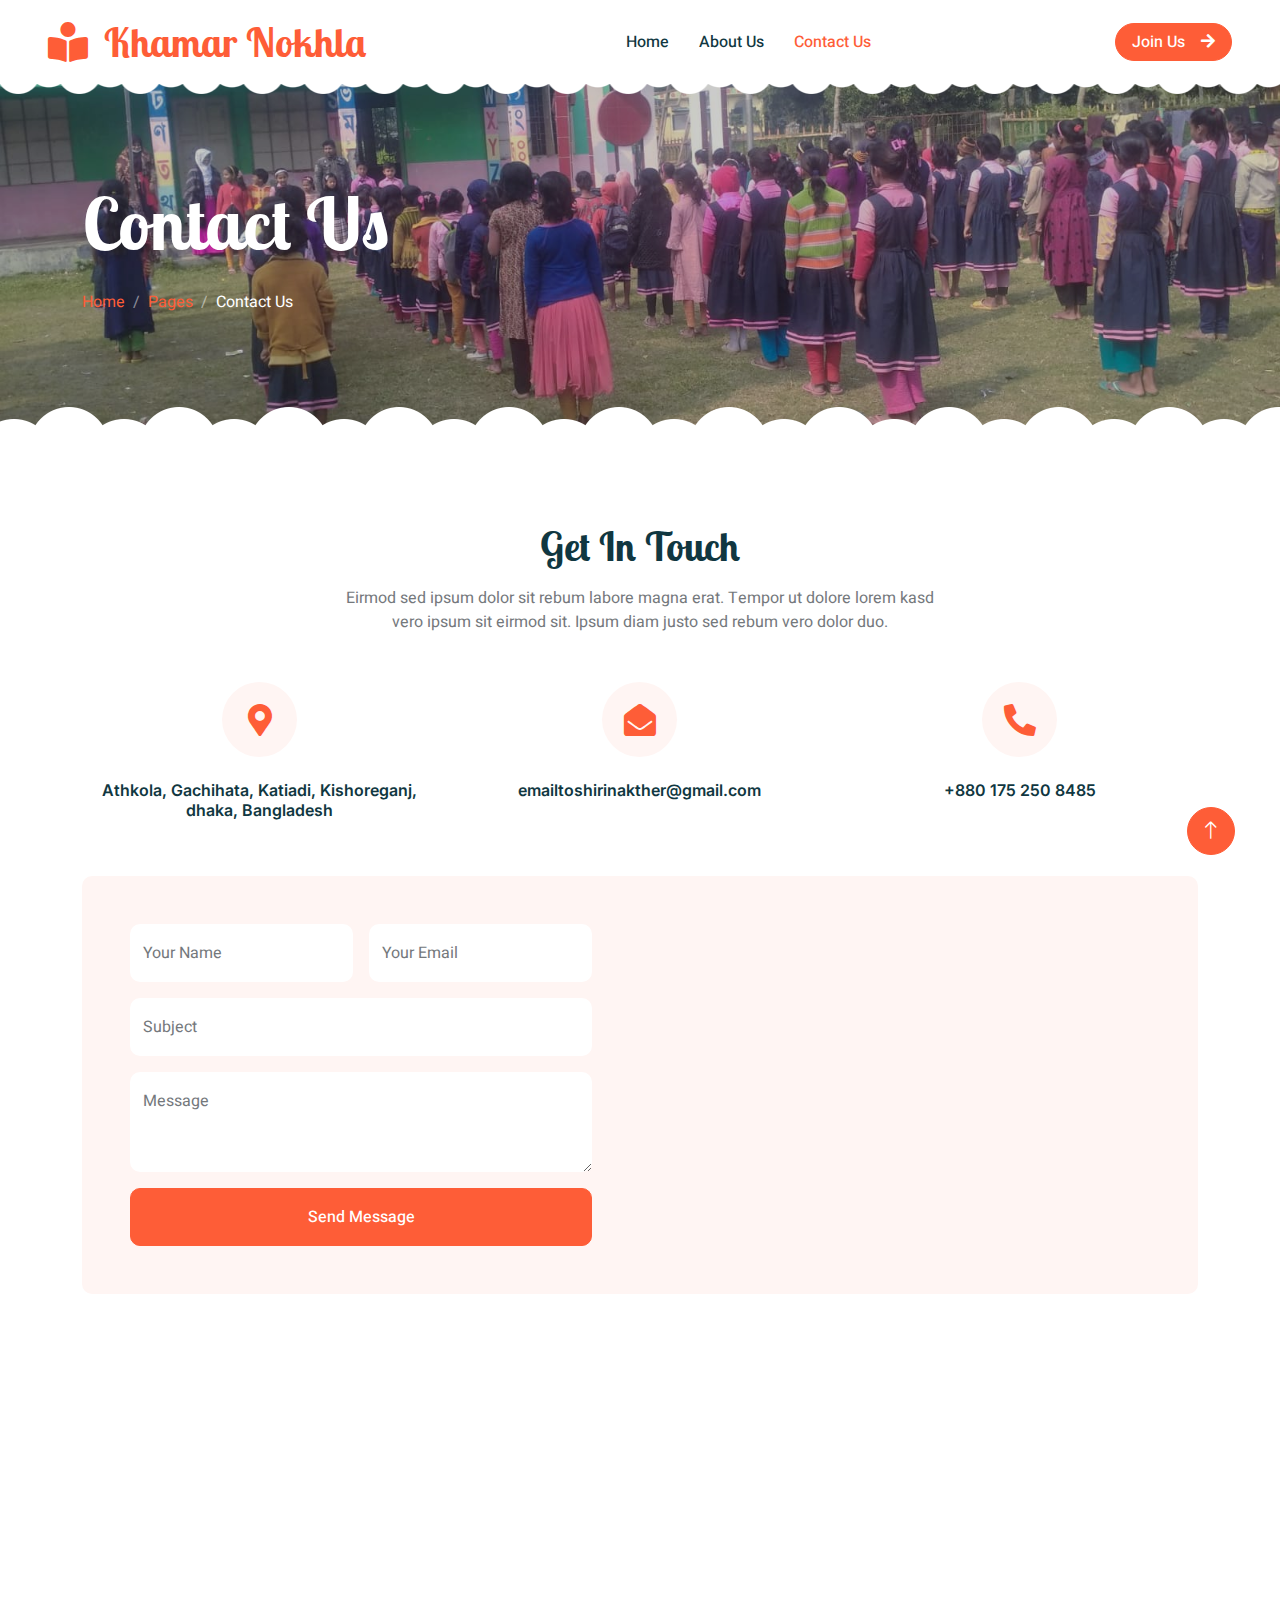
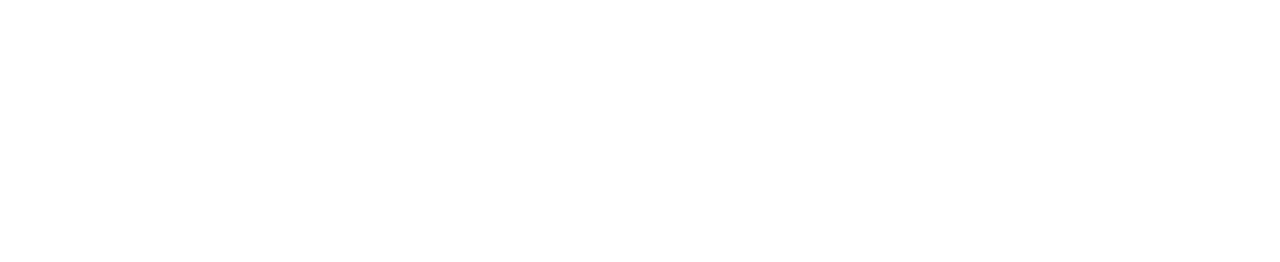
<file: contact.html>
<!DOCTYPE html>
<html lang="en">

<head>
    <meta charset="utf-8">
    <title>Khamar Nokhla Govt Primary School</title>
    <meta content="width=device-width, initial-scale=1.0" name="viewport">
    <meta content="" name="keywords">
    <meta content="" name="description">

    <!-- Favicon -->
    <link href="img/favicon.ico" rel="icon">

    <!-- Google Web Fonts -->
    <link rel="preconnect" href="https://fonts.googleapis.com">
    <link rel="preconnect" href="https://fonts.gstatic.com" crossorigin>
    <link href="https://fonts.googleapis.com/css2?family=Heebo:wght@400;500;600&family=Inter:wght@600&family=Lobster+Two:wght@700&display=swap" rel="stylesheet">

    <!-- Icon Font Stylesheet -->
    <link href="https://cdnjs.cloudflare.com/ajax/libs/font-awesome/5.10.0/css/all.min.css" rel="stylesheet">
    <link href="https://cdn.jsdelivr.net/npm/bootstrap-icons@1.4.1/font/bootstrap-icons.css" rel="stylesheet">

    <!-- Libraries Stylesheet -->
    <link href="lib/animate/animate.min.css" rel="stylesheet">
    <link href="lib/owlcarousel/assets/owl.carousel.min.css" rel="stylesheet">

    <!-- Customized Bootstrap Stylesheet -->
    <link href="css/bootstrap.min.css" rel="stylesheet">

    <!-- Template Stylesheet -->
    <link href="css/style.css" rel="stylesheet">
</head>

<body>
    <div class="container-xxl bg-white p-0">
        <!-- Spinner Start -->
        <div id="spinner" class="show bg-white position-fixed translate-middle w-100 vh-100 top-50 start-50 d-flex align-items-center justify-content-center">
            <div class="spinner-border text-primary" style="width: 3rem; height: 3rem;" role="status">
                <span class="sr-only">Loading...</span>
            </div>
        </div>
        <!-- Spinner End -->


        <!-- Navbar Start -->
        <nav class="navbar navbar-expand-lg bg-white navbar-light sticky-top px-4 px-lg-5 py-lg-0">
            <a href="index.html" class="navbar-brand">
                <h1 class="m-0 text-primary"><i class="fa fa-book-reader me-3"></i>Khamar Nokhla</h1>
            </a>
            <button type="button" class="navbar-toggler" data-bs-toggle="collapse" data-bs-target="#navbarCollapse">
                <span class="navbar-toggler-icon"></span>
            </button>
            <div class="collapse navbar-collapse" id="navbarCollapse">
                <div class="navbar-nav mx-auto">
                    <a href="index.html" class="nav-item nav-link">Home</a>
                    <a href="about.html" class="nav-item nav-link">About Us</a>
                    <a href="contact.html" class="nav-item nav-link active">Contact Us</a>
                </div>
                <a href="" class="btn btn-primary rounded-pill px-3 d-none d-lg-block">Join Us<i class="fa fa-arrow-right ms-3"></i></a>
            </div>
        </nav>
        <!-- Navbar End -->


        <!-- Page Header End -->
        <div class="container-xxl py-5 page-header position-relative mb-5">
            <div class="container py-5">
                <h1 class="display-2 text-white animated slideInDown mb-4">Contact Us</h1>
                <nav aria-label="breadcrumb animated slideInDown">
                    <ol class="breadcrumb">
                        <li class="breadcrumb-item"><a href="#">Home</a></li>
                        <li class="breadcrumb-item"><a href="#">Pages</a></li>
                        <li class="breadcrumb-item text-white active" aria-current="page">Contact Us</li>
                    </ol>
                </nav>
            </div>
        </div>
        <!-- Page Header End -->


        <!-- Contact Start -->
        <div class="container-xxl py-5">
            <div class="container">
                <div class="text-center mx-auto mb-5 wow fadeInUp" data-wow-delay="0.1s" style="max-width: 600px;">
                    <h1 class="mb-3">Get In Touch</h1>
                    <p>Eirmod sed ipsum dolor sit rebum labore magna erat. Tempor ut dolore lorem kasd vero ipsum sit
                        eirmod sit. Ipsum diam justo sed rebum vero dolor duo.</p>
                </div>
                <div class="row g-4 mb-5">
                    <div class="col-md-6 col-lg-4 text-center wow fadeInUp" data-wow-delay="0.1s">
                        <div class="bg-light rounded-circle d-inline-flex align-items-center justify-content-center mb-4" style="width: 75px; height: 75px;">
                            <i class="fa fa-map-marker-alt fa-2x text-primary"></i>
                        </div>
                        <h6>Athkola, Gachihata, Katiadi, Kishoreganj, dhaka, Bangladesh</h6>
                    </div>
                    <div class="col-md-6 col-lg-4 text-center wow fadeInUp" data-wow-delay="0.3s">
                        <div class="bg-light rounded-circle d-inline-flex align-items-center justify-content-center mb-4" style="width: 75px; height: 75px;">
                            <i class="fa fa-envelope-open fa-2x text-primary"></i>
                        </div>
                        <h6>emailtoshirinakther@gmail.com</h6>
                    </div>
                    <div class="col-md-6 col-lg-4 text-center wow fadeInUp" data-wow-delay="0.5s">
                        <div class="bg-light rounded-circle d-inline-flex align-items-center justify-content-center mb-4" style="width: 75px; height: 75px;">
                            <i class="fa fa-phone-alt fa-2x text-primary"></i>
                        </div>
                        <h6>+880 175 250 8485</h6>
                    </div>
                </div>
                <div class="bg-light rounded">
                    <div class="row g-0">
                        <div class="col-lg-6 wow fadeIn" data-wow-delay="0.1s">
                            <div class="h-100 d-flex flex-column justify-content-center p-5">
                                <form>
                                    <div class="row g-3">
                                        <div class="col-sm-6">
                                            <div class="form-floating">
                                                <input type="text" class="form-control border-0" id="name" placeholder="Your Name">
                                                <label for="name">Your Name</label>
                                            </div>
                                        </div>
                                        <div class="col-sm-6">
                                            <div class="form-floating">
                                                <input type="email" class="form-control border-0" id="email" placeholder="Your Email">
                                                <label for="email">Your Email</label>
                                            </div>
                                        </div>
                                        <div class="col-12">
                                            <div class="form-floating">
                                                <input type="text" class="form-control border-0" id="subject" placeholder="Subject">
                                                <label for="subject">Subject</label>
                                            </div>
                                        </div>
                                        <div class="col-12">
                                            <div class="form-floating">
                                                <textarea class="form-control border-0" placeholder="Leave a message here" id="message" style="height: 100px"></textarea>
                                                <label for="message">Message</label>
                                            </div>
                                        </div>
                                        <div class="col-12">
                                            <button class="btn btn-primary w-100 py-3" type="submit">Send Message</button>
                                        </div>
                                    </div>
                                </form>
                            </div>
                        </div>
                        <div class="col-lg-6 wow fadeIn" data-wow-delay="0.5s" style="min-height: 400px;">
                            <div class="position-relative h-100">
                                <iframe class="position-relative rounded w-100 h-100"
                                src="https://www.google.com/maps/embed?pb=!1m18!1m12!1m3!1d6930.662364431757!2d90.85383051276577!3d24.33481043754009!2m3!1f0!2f0!3f0!3m2!1i1024!2i768!4f13.1!3m3!1m2!1s0x375697c52be9aa9b%3A0x92aec2707d29a16a!2sKhamar%20Nakhla%20Government%20Primary%20School!5e0!3m2!1sen!2sbd!4v1725413887200!5m2!1sen!2sbd"
                                frameborder="0" style="min-height: 400px; border:0;" allowfullscreen="" aria-hidden="false"
                                tabindex="0"></iframe>
                            </div>
                        </div>
                    </div>
                </div>
            </div>
        </div>
        <!-- Contact End -->


        <!-- Footer Start -->
        <div class="container-fluid bg-dark text-white-50 footer pt-5 mt-5 wow fadeIn" data-wow-delay="0.1s">
            <div class="container py-5">
                <div class="row g-5">
                    <div class="col-lg-3 col-md-6">
                        <h3 class="text-white mb-4">Get In Touch</h3>
                        <p class="mb-2"><i class="fa fa-map-marker-alt me-3"></i>Athkola, Gachihata, Katiadi, Kishoreganj, dhaka, Bangladesh </p>
                        <p class="mb-2"><i class="fa fa-phone-alt me-3"></i>+880 175 250 8485</p>
                        <p class="mb-2"><i class="fa fa-envelope me-3"></i>emailtoshirinakther@gmail.com</p>
                        <div class="d-flex pt-2">
                            <a class="btn btn-outline-light btn-social" href=""><i class="fab fa-twitter"></i></a>
                            <a class="btn btn-outline-light btn-social" href=""><i class="fab fa-facebook-f"></i></a>
                            <a class="btn btn-outline-light btn-social" href=""><i class="fab fa-youtube"></i></a>
                            <a class="btn btn-outline-light btn-social" href=""><i class="fab fa-linkedin-in"></i></a>
                        </div>
                    </div>
                    <div class="col-lg-3 col-md-6">
                        <h3 class="text-white mb-4">Quick Links</h3>
                        <a class="btn btn-link text-white-50" href="/about.html">About Us</a>
                        <a class="btn btn-link text-white-50" href="/contact.html">Contact Us</a>
                        <a class="btn btn-link text-white-50" href="/">Home</a>
                    </div>
                </div>
            </div>
            <div class="container">
                <div class="copyright">
                    <div class="row">
                        <div class="col-md-6 text-center text-md-start mb-3 mb-md-0">
                            &copy; <a class="border-bottom" href="">Khamar Nokhla</a>, All Right Reserved.
							Designed By <a class="border-bottom" href="https://3d-portfolio-coral.vercel.app">CodeEx</a>
                        </div>
                        <div class="col-md-6 text-center text-md-end">
                            <div class="footer-menu">
                                <a href="/">Home</a>
                                <a href="/contact.html">Contact</a>
                                <a href="/about.html">About us</a>
                            </div>
                        </div>
                    </div>
                </div>
            </div>
        </div>
        <!-- Footer End -->


        <!-- Back to Top -->
        <a href="#" class="btn btn-lg btn-primary btn-lg-square back-to-top"><i class="bi bi-arrow-up"></i></a>
    </div>

    <!-- JavaScript Libraries -->
    <script src="https://code.jquery.com/jquery-3.4.1.min.js"></script>
    <script src="https://cdn.jsdelivr.net/npm/bootstrap@5.0.0/dist/js/bootstrap.bundle.min.js"></script>
    <script src="lib/wow/wow.min.js"></script>
    <script src="lib/easing/easing.min.js"></script>
    <script src="lib/waypoints/waypoints.min.js"></script>
    <script src="lib/owlcarousel/owl.carousel.min.js"></script>

    <!-- Template Javascript -->
    <script src="js/main.js"></script>
</body>

</html>
</file>
<file: css/style.css>
:root {
    --primary: #FE5D37;
    --light: #FFF5F3;
    --dark: #103741;
}

.back-to-top {
    position: fixed;
    display: none;
    right: 45px;
    bottom: 45px;
    z-index: 99;
}


/*** Spinner ***/
#spinner {
    opacity: 0;
    visibility: hidden;
    transition: opacity .5s ease-out, visibility 0s linear .5s;
    z-index: 99999;
}

#spinner.show {
    transition: opacity .5s ease-out, visibility 0s linear 0s;
    visibility: visible;
    opacity: 1;
}


/*** Button ***/
.btn {
    font-weight: 500;
    transition: .5s;
}

.btn.btn-primary {
    color: #FFFFFF;
}

.btn-square {
    width: 38px;
    height: 38px;
}

.btn-sm-square {
    width: 32px;
    height: 32px;
}

.btn-lg-square {
    width: 48px;
    height: 48px;
}

.btn-square,
.btn-sm-square,
.btn-lg-square {
    padding: 0;
    display: flex;
    align-items: center;
    justify-content: center;
    font-weight: normal;
    border-radius: 50px;
}


/*** Heading ***/
h1,
h2,
h3,
h4,
.h1,
.h2,
.h3,
.h4,
.display-1,
.display-2,
.display-3,
.display-4,
.display-5,
.display-6 {
    font-family: 'Lobster Two', cursive;
    font-weight: 700;
}

h5,
h6,
.h5,
.h6 {
    font-weight: 600;
}

.font-secondary {
    font-family: 'Lobster Two', cursive;
}


/*** Navbar ***/
.navbar .navbar-nav .nav-link {
    padding: 30px 15px;
    color: var(--dark);
    font-weight: 500;
    outline: none;
}

.navbar .navbar-nav .nav-link:hover,
.navbar .navbar-nav .nav-link.active {
    color: var(--primary);
}

.navbar.sticky-top {
    top: -100px;
    transition: .5s;
}

.navbar .dropdown-toggle::after {
    border: none;
    content: "\f107";
    font-family: "Font Awesome 5 Free";
    font-weight: 900;
    vertical-align: middle;
    margin-left: 5px;
    transition: .5s;
}

.navbar .dropdown-toggle[aria-expanded=true]::after {
    transform: rotate(-180deg);
}

@media (max-width: 991.98px) {
    .navbar .navbar-nav .nav-link  {
        margin-right: 0;
        padding: 10px 0;
    }

    .navbar .navbar-nav {
        margin-top: 15px;
        border-top: 1px solid #EEEEEE;
    }
}

@media (min-width: 992px) {
    .navbar .nav-item .dropdown-menu {
        display: block;
        top: calc(100% - 15px);
        margin-top: 0;
        opacity: 0;
        visibility: hidden;
        transition: .5s;

    }

    .navbar .nav-item:hover .dropdown-menu {
        top: 100%;
        visibility: visible;
        transition: .5s;
        opacity: 1;
    }
}


/*** Header ***/
.header-carousel::before,
.header-carousel::after,
.page-header::before,
.page-header::after {
    position: absolute;
    content: "";
    width: 100%;
    height: 10px;
    top: 0;
    left: 0;
    background: url(../img/bg-header-top.png) center center repeat-x;
    z-index: 1;
}

.header-carousel::after,
.page-header::after {
    height: 19px;
    top: auto;
    bottom: 0;
    background: url(../img/bg-header-bottom.png) center center repeat-x;
}

@media (max-width: 768px) {
    .header-carousel .owl-carousel-item {
        position: relative;
        min-height: 500px;
    }

    .header-carousel .owl-carousel-item img {
        position: absolute;
        width: 100%;
        height: 100%;
        object-fit: cover;
    }

    .header-carousel .owl-carousel-item p {
        font-size: 16px !important;
        font-weight: 400 !important;
    }

    .header-carousel .owl-carousel-item h1 {
        font-size: 30px;
        font-weight: 600;
    }
}

.header-carousel .owl-nav {
    position: absolute;
    top: 50%;
    right: 8%;
    transform: translateY(-50%);
    display: flex;
    flex-direction: column;
}

.header-carousel .owl-nav .owl-prev,
.header-carousel .owl-nav .owl-next {
    margin: 7px 0;
    width: 45px;
    height: 45px;
    display: flex;
    align-items: center;
    justify-content: center;
    color: #FFFFFF;
    background: transparent;
    border: 1px solid #FFFFFF;
    border-radius: 45px;
    font-size: 22px;
    transition: .5s;
}

.header-carousel .owl-nav .owl-prev:hover,
.header-carousel .owl-nav .owl-next:hover {
    background: var(--primary);
    border-color: var(--primary);
}

.page-header {
    background: linear-gradient(rgba(0, 0, 0, .2), rgba(0, 0, 0, .2)), url(../img/about-us.jpg) center center no-repeat;
    background-size: cover;
}

.breadcrumb-item + .breadcrumb-item::before {
    color: rgba(255, 255, 255, .5);
}


/*** Facility ***/
.facility-item .facility-icon {
    position: relative;
    margin: 0 auto;
    width: 100px;
    height: 100px;
    border-radius: 100px;
    display: flex;
    align-items: center;
    justify-content: center;
}

.facility-item .facility-icon::before {
    position: absolute;
    content: "";
    width: 100%;
    height: 100%;
    top: 0;
    left: 0;
    background: rgba(255, 255, 255, .9);
    transition: .5s;
    z-index: 1;
}

.facility-item .facility-icon span {
    position: absolute;
    content: "";
    width: 15px;
    height: 30px;
    top: 0;
    left: 0;
    border-radius: 50%;
}

.facility-item .facility-icon span:last-child {
    left: auto;
    right: 0;
}

.facility-item .facility-icon i {
    position: relative;
    z-index: 2;
}

.facility-item .facility-text {
    position: relative;
    min-height: 250px;
    padding: 30px;
    border-radius: 100%;
    display: flex;
    text-align: center;
    justify-content: center;
    flex-direction: column;
}

.facility-item .facility-text::before {
    position: absolute;
    content: "";
    width: 100%;
    height: 100%;
    top: 0;
    left: 0;
    background: rgba(255, 255, 255, .9);
    transition: .5s;
    z-index: 1;
}

.facility-item .facility-text * {
    position: relative;
    z-index: 2;
}

.facility-item:hover .facility-icon::before,
.facility-item:hover .facility-text::before {
    background: transparent;
}

.facility-item * {
    transition: .5s;
}

.facility-item:hover * {
    color: #FFFFFF !important;
}


/*** About ***/
.about-img img {
    transition: .5s;
}

.about-img img:hover {
    background: var(--primary) !important;
}


/*** Classes ***/
.classes-item {
    transition: .5s;
}

.classes-item:hover {
    margin-top: -10px;
}


/*** Team ***/
.team-item .team-text {
    position: absolute;
    width: 250px;
    height: 250px;
    bottom: 0;
    right: 0;
    display: flex;
    align-items: center;
    justify-content: center;
    flex-direction: column;
    background: #FFFFFF;
    border: 17px solid var(--light);
    border-radius: 250px;
    transition: .5s;
}

.team-item:hover .team-text {
    border-color: var(--primary);
}


/*** Testimonial ***/
.testimonial-carousel {
    padding-left: 1.5rem;
    padding-right: 1.5rem;
}

@media (min-width: 576px) {
    .testimonial-carousel {
        padding-left: 4rem;
        padding-right: 4rem;
    }
}

.testimonial-carousel .testimonial-item .border {
    border: 1px dashed rgba(0, 185, 142, .3) !important;
}

.testimonial-carousel .owl-nav {
    position: absolute;
    width: 100%;
    height: 45px;
    top: 50%;
    left: 0;
    transform: translateY(-50%);
    display: flex;
    justify-content: space-between;
    z-index: 1;
}

.testimonial-carousel .owl-nav .owl-prev,
.testimonial-carousel .owl-nav .owl-next {
    position: relative;
    width: 45px;
    height: 45px;
    display: flex;
    align-items: center;
    justify-content: center;
    color: #FFFFFF;
    background: var(--primary);
    border-radius: 45px;
    font-size: 20px;
    transition: .5s;
}

.testimonial-carousel .owl-nav .owl-prev:hover,
.testimonial-carousel .owl-nav .owl-next:hover {
    background: var(--dark);
}


/*** Footer ***/
.footer .btn.btn-social {
    margin-right: 5px;
    width: 45px;
    height: 45px;
    display: flex;
    align-items: center;
    justify-content: center;
    color: #FFFFFF;
    border: 1px solid rgba(255,255,255,0.5);
    border-radius: 45px;
    transition: .3s;
}

.footer .btn.btn-social:hover {
    border-color: var(--primary);
    background: var(--primary);
}

.footer .btn.btn-link {
    display: block;
    margin-bottom: 5px;
    padding: 0;
    text-align: left;
    font-size: 16px;
    font-weight: normal;
    text-transform: capitalize;
    transition: .3s;
}

.footer .btn.btn-link::before {
    position: relative;
    content: "\f105";
    font-family: "Font Awesome 5 Free";
    font-weight: 900;
    margin-right: 10px;
}

.footer .btn.btn-link:hover {
    color: var(--primary) !important;
    letter-spacing: 1px;
    box-shadow: none;
}

.footer .form-control {
    border-color: rgba(255,255,255,0.5);
}

.footer .copyright {
    padding: 25px 0;
    font-size: 15px;
    border-top: 1px solid rgba(256, 256, 256, .1);
}

.footer .copyright a {
    color: #FFFFFF;
}

.footer .footer-menu a {
    margin-right: 15px;
    padding-right: 15px;
    border-right: 1px solid rgba(255, 255, 255, .1);
}

.footer .copyright a:hover,
.footer .footer-menu a:hover {
    color: var(--primary) !important;
}

.footer .footer-menu a:last-child {
    margin-right: 0;
    padding-right: 0;
    border-right: none;
}
</file>
